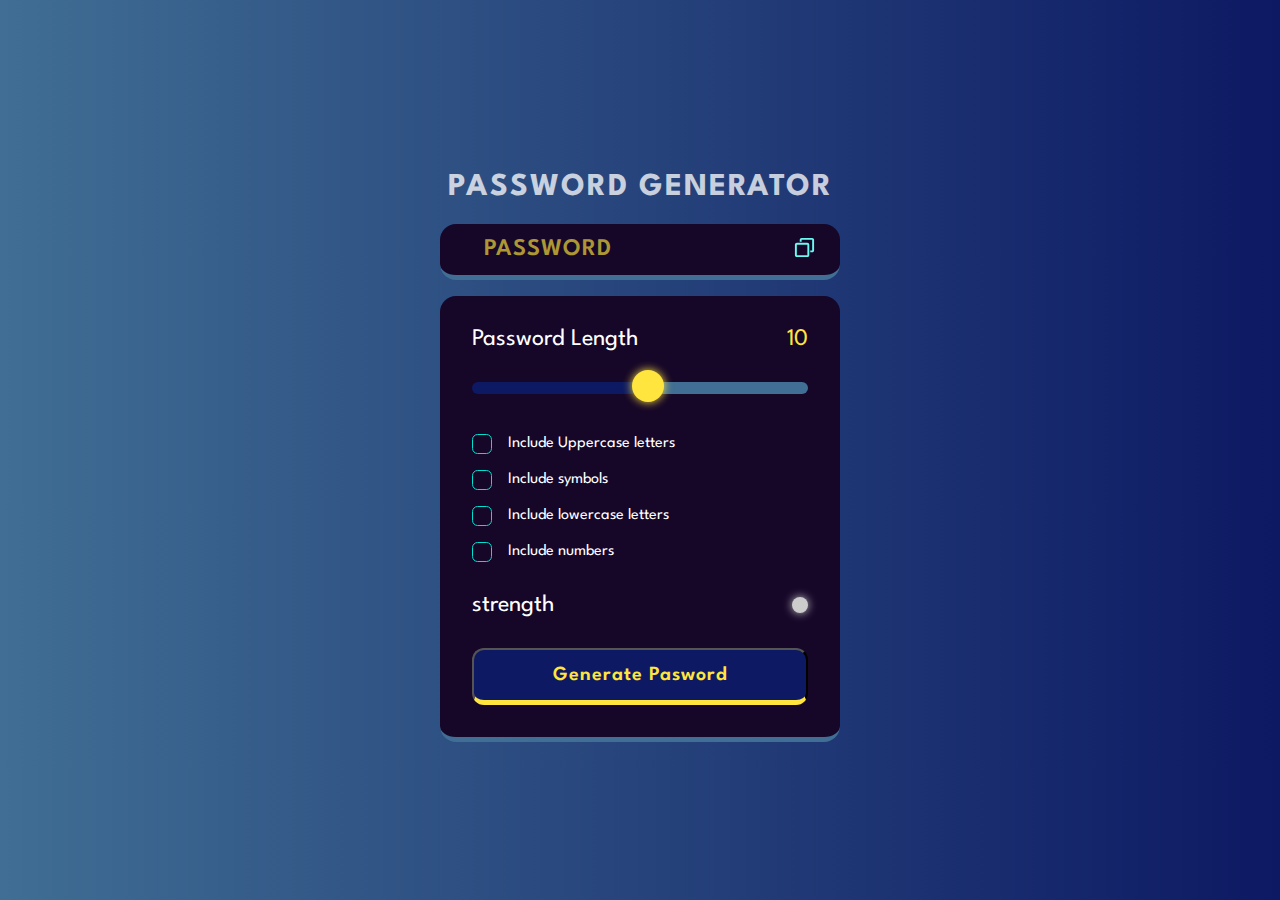
<file: index.html>
<!DOCTYPE html>
<html lang="en">

<head>
    <meta charset="UTF-8">
    <meta name="viewport" content="width=device-width, initial-scale=1.0">
    <title>password Generator</title>
    <link rel="stylesheet" href="passGen.css">
    <link rel="preconnect" href="https://fonts.googleapis.com" />
    <link rel="preconnect" href="https://fonts.gstatic.com" crossorigin />
    <link href="https://fonts.googleapis.com/css?family=League+Spartan:wght@100;208;300;400;600&display=swap"
        rel="stylesheet" />
</head>

<body>
    <div class="container">
        <h1>Password Generator</h1>

        <div class="display-container">
            <!-- only content can be red from this input --><input type="text" id="password" readonly
                placeholder="Password" class="display" data-password-display>
            <!-- data-password-display is custom attribute used to fetch element in js  -->
            <button data-copy class="copy-btn">
                <span data-CopyMsg class="tooltip"></span>
                <img src="copy_icon.svg" alt="copy" class="copy-img" width="23" height="23">
            </button>
        </div>

        <div class="input-container">

            <!-- password length  -->
            <div class="length-container">
                <p>Password Length</p>
                <p data-length-number>10</p>
            </div>

            <!-- slider -->
            <input type="range" min="1" max="20" class="slider" step="1" data-lengthSlider>

            <!-- checkbox -->
            <div>
                <div class="check"><input type="checkbox" id="uppercase">
                    <label for="uppercase">Include Uppercase letters </label>
                </div>

                <div class="check"><input type="checkbox" id="symbols">
                    <label for="symbols">Include symbols </label>
                </div>

                <div class="check"><input type="checkbox" id="lowercase">
                    <label for="lowercase">Include lowercase letters </label>
                </div>

                <div class="check"><input type="checkbox" id="numbers">
                    <label for="number">Include numbers</label>
                </div>
                <!-- strength section  -->
                <div class="strength-container">
                    <p>strength</p>
                    <div data-indicator class="indicator"></div>
                </div>

                <!-- generate password  -->
                <button class="generate-button">Generate Pasword</button>

            </div>

        </div>

    </div>
    <script src="passGen.js"></script>
</body>

</html>
</file>
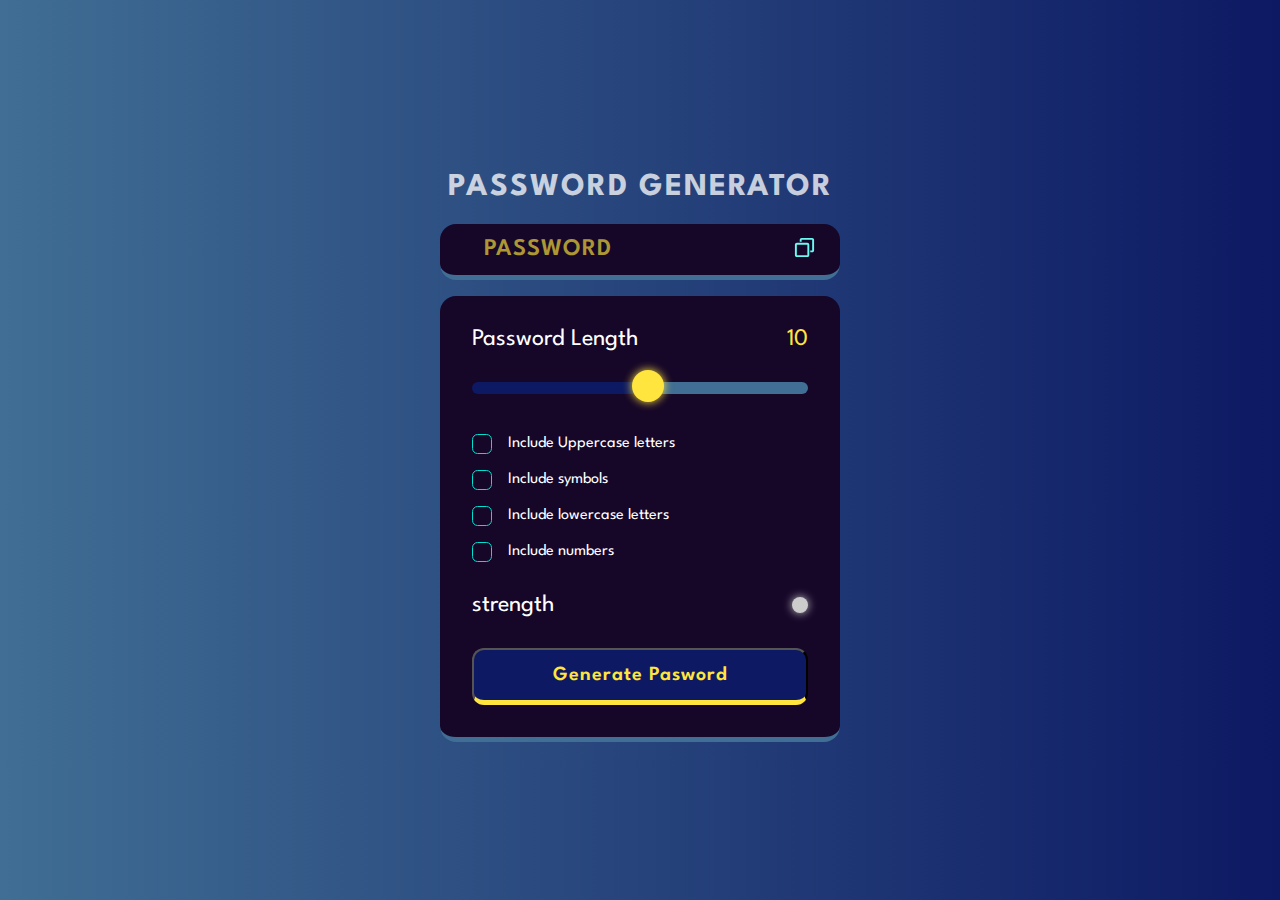
<file: passGen.html>
<!DOCTYPE html>
<html lang="en">

<head>
    <meta charset="UTF-8">
    <meta name="viewport" content="width=device-width, initial-scale=1.0">
    <title>password Generator</title>
    <link rel="stylesheet" href="passGen.css">
    <link rel="preconnect" href="https://fonts.googleapis.com" />
    <link rel="preconnect" href="https://fonts.gstatic.com" crossorigin />
    <link href="https://fonts.googleapis.com/css?family=League+Spartan:wght@100;208;300;400;600&display=swap"
        rel="stylesheet" />
</head>

<body>
    <div class="container">
        <h1>Password Generator</h1>

        <div class="display-container">
            <!-- only content can be red from this input --><input type="text" id="password" readonly
                placeholder="Password" class="display" data-password-display>
            <!-- data-password-display is custom attribute used to fetch element in js  -->
            <button data-copy class="copy-btn">
                <span data-CopyMsg class="tooltip"></span>
                <img src="copy_icon.svg" alt="copy" class="copy-img" width="23" height="23">
            </button>
        </div>

        <div class="input-container">

            <!-- password length  -->
            <div class="length-container">
                <p>Password Length</p>
                <p data-length-number>10</p>
            </div>

            <!-- slider -->
            <input type="range" min="1" max="20" class="slider" step="1" data-lengthSlider>

            <!-- checkbox -->
            <div>
                <div class="check"><input type="checkbox" id="uppercase">
                    <label for="uppercase">Include Uppercase letters </label>
                </div>

                <div class="check"><input type="checkbox" id="symbols">
                    <label for="symbols">Include symbols </label>
                </div>

                <div class="check"><input type="checkbox" id="lowercase">
                    <label for="lowercase">Include lowercase letters </label>
                </div>

                <div class="check"><input type="checkbox" id="numbers">
                    <label for="number">Include numbers</label>
                </div>
                <!-- strength section  -->
                <div class="strength-container">
                    <p>strength</p>
                    <div data-indicator class="indicator"></div>
                </div>

                <!-- generate password  -->
                <button class="generate-button">Generate Pasword</button>

            </div>

        </div>

    </div>
    <script src="passGen.js"></script>
</body>

</html>
</file>
<file: passGen.css>
* {
    margin: 0;
    padding: 0;
    box-sizing: border-box;
    font-family: 'league Spartan', 'sans-serif';
}

:root {
    --dk-violet: hsl(268, 75%, 9%);
    --lt-blue: rgba(64, 110, 148, 1);
    --lt-violet2: hsl(281, 89%, 26%);
    --vb-violet: rgba(13, 25, 99, 1);
    --vb-violet2: hsl(290, 70%, 36%);
    --vb-yellow: hsl(52, 100%, 62%);
    --pl-white: hsl(0, 0%, 100%);
    --vb-cyan: hsl(176, 100%, 44%);
    --vb-cyan2: hsl(177, 92%, 70%);
    --dk-text: hsl(198, 20%, 13%);
}

body {
    width: 100vw;
    height: 100vh;
    display: flex;
    flex-direction: column;
    align-items: center;
    justify-content: center;
    background: linear-gradient(90deg, rgba(64, 110, 148, 1) 0%, rgba(13, 25, 99, 1) 100%);
    background-repeat: no-repeat;
}

.container {
    width: 90%;
    max-width: 400px;
}

h1 {
    color: var(--pl-white);
    opacity: 0.75;
    text-transform: uppercase;
    letter-spacing: 2px;
    text-align: center;
    line-height: 1.2;
}

.display-container {
    position: relative;
    background-color: var(--dk-violet);
    border-radius: 1rem;
    border-bottom: 0.35rem solid var(--lt-blue);
    margin: 1rem 0;
    height: 10%;
}

.display {
    margin-top: 10px;
    margin-left: 20px;
    width: 100%;
    background-color: transparent;
    color: var(--vb-yellow);
    font-weight: 600;
    font-size: 1.5rem;
    line-height: 30px;
    letter-spacing: 1px;
    padding-right: 3.25rem;
    border: none;
    /* height: 300%; */
}


.display::placeholder {
    position: absolute;
    top: 50%;
    left: 1.5rem;
    font-size: 1.5rem;
    line-height: 30px;
    color: var(--vb-yellow);
    opacity: 0.65;
    text-transform: uppercase;
    transform: translateY(-50%);
}

.display-container button {
    position: absolute;
    top: 50%;
    right: 1.5rem;
    transform: translateY(-50%);
}

.input-container {
    width: 100%;
    background-color: var(--dk-violet);
    border-radius: 1rem;
    padding: 2rem;
    border-bottom: 0.35rem solid var(--lt-blue);
}


/* length container  */
.length-container {
    display: flex;
    justify-content: space-between;
    align-items: center;
}

.length-container p:nth-child(1) {
    color: var(--pl-white);
    font-size: 1.5rem;
}

.length-container p:nth-child(2) {
    color: var(--vb-yellow);
    font-size: 1.5rem;
}


/* strenght container  */

.strength-container {
    display: flex;
    justify-content: space-between;
    align-items: center;
    margin: 2rem 0;
}

.strength-container p {
    color: var(--pl-white);
    font-size: 1.5rem;
}

.indicator {
    width: 1rem;
    height: 1rem;
    border-radius: 50%;
}

/* generate password button */

.generate-button {
    width: 100%;
    padding: 1rem 0;
    background-color: var(--vb-violet);
    text-align: center;
    border-radius: 0.75rem;
    border-bottom: 0.35rem solid var(--vb-yellow);
    letter-spacing: 1px;
    color: var(--vb-yellow);
    font-weight: 600;
    font-size: 1.25rem;
}

.check {
    display: flex;
    /* flex-direction: column; */
    align-items: center;
    margin: 1rem 0;
    gap: 0 1rem;
}

.check input {
    appearance: none;
    /*default styling none kr deta hai*/
    width: 20px;
    height: 20px;
    border: 1px solid var(--vb-cyan);
    position: relative;
    /*tick ko overlap krvane ke liye*/
    cursor: pointer;
    border-radius: 0.35rem;
}

/* tick ki property */
.check input:checked {
    background-color: var(--vb-cyan);
}

.check input:checked:before {
    content: '✔';
    position: absolute;
    color: var(--dk-text);
    font-size: 1.05rem;
    font-weight: 600;
    left: 50%;
    top: -3.5px;
    transform: translateX(-50%);
}

.check label {
    color: white;
}

.copy-btn {
    background-color: transparent;
    border: none;
    outline: none;
}

.tooltip{
    opacity: 0;
    color: var(--vb-yellow);
    background-color: var(--lt-blue);
    border-radius: 10px;
    padding: 5px 10px;
    box-sizing: border-box;
    position: absolute;
    top: -90%;
    right: -15px;
    transform: scale(0);
    transition: all 250ms ease-in-out;
    letter-spacing: 1px;
}

.slider {
    appearance: none;
    position: relative;
    width: 100%;
    cursor: pointer;
    background-color: var(--lt-blue);
    border-radius: 1rem;
    margin-top: 2rem;
    margin-bottom: 1.5rem;
    background-image: linear-gradient(var(--vb-violet), var(--vb-violet));
    background-repeat: no-repeat;
    height: 0.75rem;
    background-size: 50% 100%;
    /* Ensures slider track visibility */
}

/* Styling specifically for the slider thumb */
.slider::-webkit-slider-thumb {
    /* -webkit-appearance: none;  Specifically removes default thumb style in Webkit */
    appearance: none;
    width: 2rem;
    /* Thumb width */
    height: 2rem;
    /* Thumb height */
    background-color: var(--vb-yellow);
    border-radius: 50%;
    cursor: pointer;
    margin-top: -3px;
    /* Additional optional styles for thumb */
    box-shadow: 0 0 10px var(--vb-yellow);
    /* Slight shadow */
    position: relative;
    transition: all 100ms ease-in;
    z-index: 10;
}

.slider:focus {
    outline: 2px solid var(--vb-yellow);
}

.slider::-webkit-slider-thumb:hover {
    outline: 2px solid var(--vb-yellow);
    background-color: var(--dk-violet);
    box-shadow: 0px 0px 25px 5px rgba(255, 229, 61, 0.50), ;
}

.slider::-moz-range-thumb {
    appearance: none;
    width: 3.2rem;
    height: 3.2rem;
    border-radius: 50%;
    background: var(--vb-yellow);
    cursor: pointer;
    /* margin-top: -3px; */
    /*You need to specify a margin in Chrome, but in Firefox and IE it is automatic */
    box-shadow: 0px 0px 20px 0px rgba(255, 229, 61, 0.50);
    transition: all 100ms ease-in;
    position: relative;
    z-index: 10;
}

.slider::-moz-range-thumb:hover {
    outline: 2px solid var(--vb-yellow);
    background-color: var(--dk-violet);
    box-shadow: 0px 0px 25px 2px rgba(255, 229, 61, 0.80);
}
</file>
